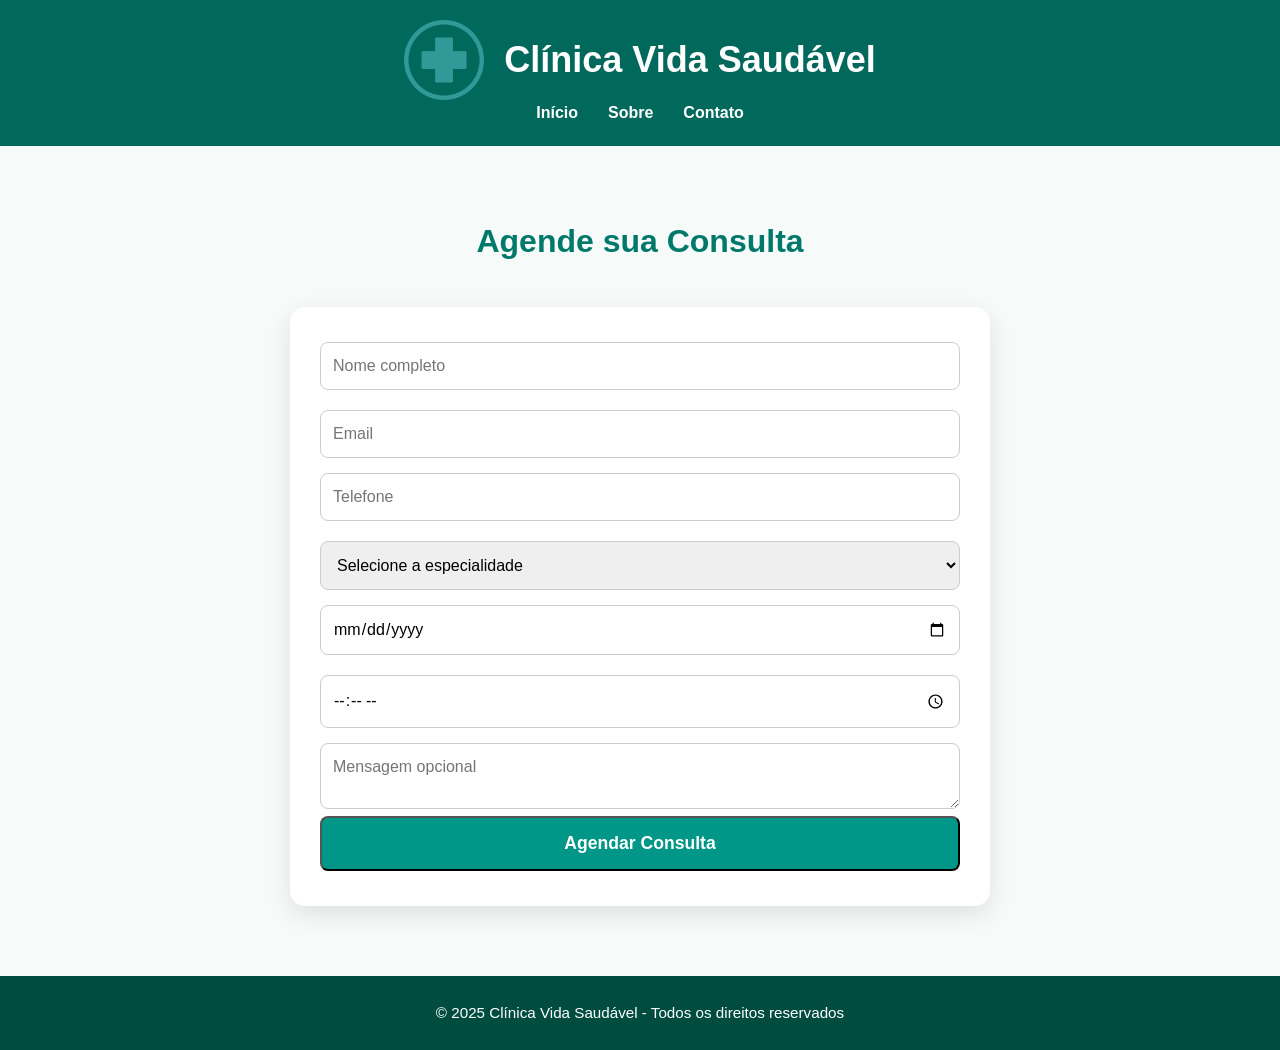
<file: clinica-medica/consulta.html>
<!DOCTYPE html>
<html lang="pt-BR">

<head>
    <meta charset="UTF-8">
    <meta name="viewport" content="width=device-width, initial-scale=1.0">
    <title>Contato - Clínica Vida Saudável</title>
    <link rel="stylesheet" href="style.css">
    <link rel="shortcut icon" type="imagex/png" href="imagens/icone.png">
</head>

<body>
    <header>
        <div class="container">
            <img src="imagens/icone.png" alt="Logo da Clínica">
            <h1>Clínica Vida Saudável</h1>
        </div>
        <nav>
            <a href="index.html">Início</a>
            <a href="sobre.html">Sobre</a>
            <a href="contato.html">Contato</a>
        </nav>

    </header>

    <main>
        <section class="consulta container">
            <h3>Agende sua Consulta</h3>
            <form id="consultaForm" class="agendamento-form">
                <div class="form-row">
                    <input type="text" id="nome" placeholder="Nome completo" required>
                    <input type="email" id="email" placeholder="Email" required>
                </div>
                <div class="form-row">
                    <input type="tel" id="telefone" placeholder="Telefone" required>
                    <select id="especialidade" required>
                        <option value="" disabled selected>Selecione a especialidade</option>
                        <option value="Clinica-Geral">Clínica Geral</option>
                        <option value="Pediatria">Pediatria</option>
                        <option value="Cardiologia">Cardiologia</option>
                        <option value="Dermatologia">Dermatologia</option>
                        <option value="Ortopedia">Ortopedia</option>
                        <option value="Odontologia">Odontologia</option>
                        <option value="Neurologia">Neurologia</option>
                        <option value="Psicologia">Psicologia</option>
                    </select>
                </div>
                <div class="form-row">
                    <input type="date" id="data" required>
                    <input type="time" id="hora" required>
                </div>
                <textarea id="mensagem" placeholder="Mensagem opcional"></textarea>
                <button type="submit" class="btn">Agendar Consulta</button>
            </form>
        </section>

    </main>

    <footer>
        <p>© 2025 Clínica Vida Saudável - Todos os direitos reservados</p>
    </footer>
    <script src="consulta.js"></script>
</body>

</html>
</file>
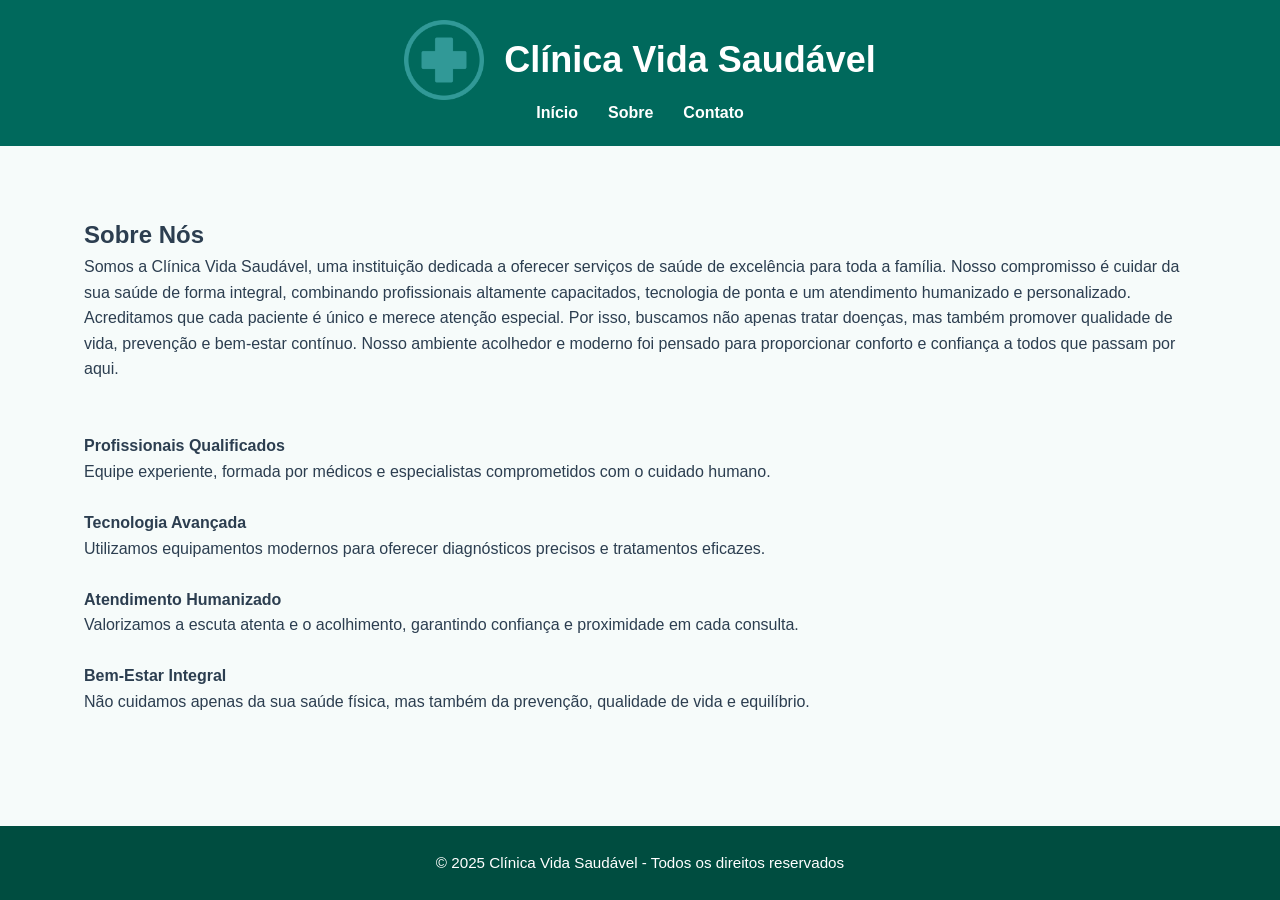
<file: clinica-medica/sobre.html>
<!DOCTYPE html>
<html lang="pt-BR">

<head>
    <meta charset="UTF-8">
    <meta name="viewport" content="width=device-width, initial-scale=1.0">
    <title>Sobre - Clínica Vida Saudável</title>
    <link rel="stylesheet" href="style.css">
    <link rel="shortcut icon" type="imagex/png" href="imagens/icone.png">
</head>

<body>
    <header>
        <div class="container">
            <img src="imagens/icone.png" alt="Logo da Clínica">
            <h1>Clínica Vida Saudável</h1>
        </div>
        <nav>
            <a href="index.html">Início</a>
            <a href="sobre.html" class="active">Sobre</a>
            <a href="contato.html">Contato</a>
        </nav>
    </header>

    <main>
        <section class="container about">
            <h2>Sobre Nós</h2>
            <p>Somos a Clínica Vida Saudável, uma instituição dedicada a oferecer serviços de saúde de excelência para
                toda a família. Nosso compromisso é cuidar da sua saúde de forma integral, combinando profissionais
                altamente
                capacitados, tecnologia de ponta e um atendimento humanizado e personalizado.</p>

            <p>Acreditamos que cada paciente é único e merece atenção especial. Por isso, buscamos não apenas tratar
                doenças,
                mas também promover qualidade de vida, prevenção e bem-estar contínuo. Nosso ambiente acolhedor e
                moderno foi
                pensado para proporcionar conforto e confiança a todos que passam por aqui.</p>
            <br><Br>
            <div class="about-highlights">
                <div class="about-card">
                    <h4>Profissionais Qualificados</h4>
                    <p>Equipe experiente, formada por médicos e especialistas comprometidos com o cuidado humano.</p>
                </div>
                <br>
                <div class="about-card">
                    <h4>Tecnologia Avançada</h4>
                    <p>Utilizamos equipamentos modernos para oferecer diagnósticos precisos e tratamentos eficazes.</p>
                </div>
                <br>
                <div class="about-card">
                    <h4>Atendimento Humanizado</h4>
                    <p>Valorizamos a escuta atenta e o acolhimento, garantindo confiança e proximidade em cada consulta.
                    </p>
                </div>
                <br>
                <div class="about-card">
                    <h4>Bem-Estar Integral</h4>
                    <p>Não cuidamos apenas da sua saúde física, mas também da prevenção, qualidade de vida e equilíbrio.
                    </p>
                </div>
            </div>
        </section>
    </main>

    <footer>
        <p>© 2025 Clínica Vida Saudável - Todos os direitos reservados</p>
    </footer>
</body>

</html>
</file>
<file: clinica-medica/style.css>
* {
    margin: 0;
    padding: 0;
    box-sizing: border-box;
    font-family: 'Poppins', sans-serif;
}

html,
body {
    background-color: #f6fbfa;
    color: #2c3e50;
    line-height: 1.6;
    height: 100%;
    display: flex;
    flex-direction: column;
    scroll-behavior: smooth;
}

main {
    flex: 1;
}


.container {
    width: 90%;
    max-width: 1200px;
    margin: 0 auto;
}

header {
    position: relative;
    background-color: #00695c;
    color: #fff;
    padding: 20px 0;
}

header::before {
    content: "";
    position: absolute;
    top: 0;
    left: 0;
    width: 100%;
    height: 100%;
    background-image: url('https://cdn-icons-png.flaticon.com/512/7596/7596871.png');
    background-repeat: repeat;
    background-size: 50px 50px;
    opacity: 0.08;
    z-index: 0;
    pointer-events: none;
}

header .container {
    position: relative;
    z-index: 1;
    display: flex;
    align-items: center;
    justify-content: center;
    gap: 20px;
}

header h1 {
    color: #ffffff;
    font-size: 36px;
    font-weight: 600;
    margin: 0;
}

header img {
    width: 80px;
    height: 80px;
}

header nav {
    display: flex;
    justify-content: center;
    gap: 30px;
    flex-wrap: wrap;
}

header nav a {
    color: #fff;
    text-decoration: none;
    font-weight: 600;
    transition: color 0.3s;
}

header nav a:hover {
    color: #a7ffeb;
}


header nav a:hover {
    color: #b2dfdb;
    transform: scale(1.05);
}

.hero {
    background: linear-gradient(90deg, rgba(0, 150, 136, 0.7), rgba(54, 212, 194, 0.6));
    color: #fff;
    text-align: left;
    padding: 100px 20px;
    position: relative;
    overflow: hidden;
}

.hero .container {
    display: flex;
    align-items: center;
    justify-content: space-between;
    flex-wrap: wrap;
    position: relative;
}

.hero-text {
    max-width: 550px;
    animation: fadeUp 1.2s ease both;
}

.hero h2 {
    font-size: 2.5rem;
    margin-bottom: 15px;
    color: #ffffff;
}

.hero p {
    font-size: 1.15rem;
    margin-bottom: 25px;
    color: #e0f7f5;
}

.hero-doctor {
    position: absolute;
    right: 80px;
    bottom: 0;
    width: auto;
    max-width: 40%;
    height: auto !important;
    max-height: 100%;
    object-fit: contain;
    opacity: 0.95;
    z-index: 1;
    animation: fadeInRight 1.4s ease both;
}

.btn {
    display: inline-block;
    padding: 12px 30px;
    background-color: #004d40;
    color: #fff;
    text-decoration: none;
    border-radius: 6px;
    font-weight: 600;
    transition: 0.3s;
}

.btn:hover {
    background-color: #00796b;
    transform: translateY(-2px);
}

section {
    padding: 70px 20px;
    animation: fadeUp 1s ease both;
}

h3 {
    text-align: center;
    font-size: 2rem;
    margin-bottom: 40px;
    color: #00796b;
}

.cards {
    display: flex;
    flex-wrap: wrap;
    gap: 20px;
    justify-content: center;
}

.card {
    background-color: #fff;
    border-radius: 10px;
    padding: 20px;
    flex: 1 1 250px;
    max-width: 300px;
    box-shadow: 0 4px 12px rgba(0, 0, 0, 0.1);
    text-align: center;
    transition: transform 0.3s, box-shadow 0.3s;
}

.card h4 {
    margin-bottom: 15px;
    color: #000000;
}

.card p {
    font-size: 1rem;
}

.service-card {
    position: relative;
    height: 250px;
    background-size: cover;
    background-position: center;
    border-radius: 10px;
    overflow: hidden;
    cursor: pointer;
    flex: 1 1 250px;
    max-width: 300px;
    box-shadow: 0 4px 12px rgba(0, 0, 0, 0.1);
    transition: transform 0.3s, box-shadow 0.3s;
}

.service-card:hover {
    transform: translateY(-5px);
    box-shadow: 0 6px 16px rgba(0, 0, 0, 0.15);
}

.service-card .overlay {
    position: absolute;
    top: 0;
    left: 0;
    width: 100%;
    height: 100%;
    background-color: rgba(8, 163, 137, 0.7);
    color: #fff;
    display: flex;
    flex-direction: column;
    align-items: center;
    justify-content: center;
    opacity: 0;
    transition: opacity 0.3s;
    text-align: center;
    padding: 20px;
}

.service-card:hover .overlay {
    opacity: 1;
}

.service-card .overlay h4 {
    margin-bottom: 10px;
    font-size: 1.5rem;
}

.service-card .overlay p {
    font-size: 1rem;
}

.testimonials {
    background-color: #f6fbfa;
    padding: 60px 20px;
    text-align: center;
}

.testimonial-wrapper {
    position: relative;
    overflow: hidden;
    max-width: 1200px;
    margin: 0 auto;
}

.testimonial-container {
    display: flex;
    gap: 25px;
    transition: transform 0.5s ease;
}

.testimonial-card {
    flex: 0 0 auto;
    width: 300px;
    background-color: #ffffff;
    padding: 25px;
    border-radius: 12px;
    box-shadow: 0 5px 14px rgba(0, 0, 0, 0.1);
    animation: fadeUp 1s ease both;
}

.testimonial-btn {
    position: absolute;
    top: 50%;
    transform: translateY(-50%);
    background-color: #009688;
    color: #fff;
    border: none;
    padding: 10px 14px;
    cursor: pointer;
    border-radius: 6px;
}

.testimonial-btn.prev {
    left: 10px;
}

.testimonial-btn.next {
    right: 10px;
}

.contact-container {
    display: grid;
    grid-template-columns: 1fr 1fr;
    gap: 30px;
    max-width: 1200px;
    margin: 40px auto;
    padding: 20px;
    align-items: start;
}

.contact-info {
    background: #f9f9f9;
    padding: 20px;
    border-radius: 12px;
    box-shadow: 0 4px 10px rgba(0, 0, 0, 0.08);
}

.contact-info h2 {
    margin-bottom: 15px;
    color: #2c3e50;
}

.contact-info p {
    margin: 8px 0;
    font-size: 1rem;
    color: #333;
}

#map {
    height: 350px;
    width: 100%;
    border-radius: 12px;
    margin-top: 15px;
    border: 2px solid #009688;
}

.agendamento-form {
    background-color: #ffffff;
    padding: 35px 30px;
    border-radius: 15px;
    box-shadow: 0 8px 25px rgba(0, 0, 0, 0.1);
    max-width: 700px;
    margin: 0 auto;
    animation: fadeUp 1s ease both;
}

.agendamento-form h3 {
    text-align: center;
    color: #004d40;
    margin-bottom: 25px;
}

.form-row {
    display: flex;
    gap: 20px;
    margin-bottom: 15px;
    flex-wrap: wrap;
}

.agendamento-form input,
.agendamento-form select,
.agendamento-form textarea {
    padding: 14px 12px;
    border-radius: 8px;
    border: 1px solid #ccc;
    width: 100%;
    font-size: 1rem;
    transition: 0.3s;
}

.agendamento-form input:focus,
.agendamento-form select:focus,
.agendamento-form textarea:focus {
    border-color: #009688;
    box-shadow: 0 0 6px rgba(0, 150, 136, 0.3);
    outline: none;
}

.agendamento-form .btn {
    background-color: #009688;
    color: #fff;
    width: 100%;
    padding: 15px;
    font-size: 1.1rem;
    border-radius: 8px;
    transition: background-color 0.3s;
}

.carousel {
    position: relative;
    width: 100%;
    max-width: 600px;
    height: 300px;
    overflow: hidden;
    border-radius: 12px;
    box-shadow: 0 4px 10px rgba(0, 0, 0, 0.1);
}

.carousel-images {
    display: flex;
    transition: transform 0.5s ease-in-out;
    width: 100%;
    height: 100%;
}

.carousel-images img {
    width: 100%;
    height: 100%;
    object-fit: cover;
    flex-shrink: 0;
}

.carousel button {
    position: absolute;
    top: 50%;
    transform: translateY(-50%);
    background: rgba(0, 0, 0, 0.5);
    border: none;
    color: #fff;
    font-size: 24px;
    padding: 8px 12px;
    cursor: pointer;
    border-radius: 50%;
}

.carousel button.prev {
    left: 10px;
}

.carousel button.next {
    right: 10px;
}

.agendamento-form .btn:hover {
    background-color: #00796b;
}

footer {
    background-color: #004d40;
    color: #ffffff;
    text-align: center;
    padding: 25px 10px;
    font-size: 0.95rem;
    position: relative;
}

footer::before {
    content: "";
    position: absolute;
    inset: 0;
    background-image: url('https://cdn-icons-png.flaticon.com/512/7596/7596871.png');
    background-repeat: repeat;
    background-size: 50px 50px;
    opacity: 0.05;
    pointer-events: none;
}

footer p {
    position: relative;
    z-index: 1;
}

@keyframes fadeUp {
    from {
        opacity: 0;
        transform: translateY(30px);
    }

    to {
        opacity: 1;
        transform: translateY(0);
    }
}

@keyframes fadeInRight {
    from {
        opacity: 0;
        transform: translateX(50px);
    }

    to {
        opacity: 1;
        transform: translateX(0);
    }
}

@media(max-width: 992px) {
    .hero-doctor {
        position: static;
        display: block;
        margin: 20px auto 0;
        width: 80%;
        height: auto !important;
        max-width: 350px;
    }
}


@media(max-width: 768px) {
    .cards {
        flex-direction: column;
        align-items: center;
    }

    .contact-container {
        grid-template-columns: 1fr;
    }

    header h1 {
        font-size: 26px;
    }

    header .container {
        flex-direction: column;
        gap: 10px;
    }
}

@media(max-width: 480px) {
    .hero h2 {
        font-size: 1.8rem;
    }

    .hero p {
        font-size: 1rem;
    }

    .btn {
        padding: 10px 20px;
        font-size: 0.9rem;
    }

    .testimonial-card {
        padding: 15px;
    }
}

.hero-doctor {
    max-width: 100%;
    height: auto;
    object-fit: contain;
}

.service-card {
    height: auto;
    aspect-ratio: 4 / 3;
}

.service-card img {
    width: 100%;
    height: 100%;
    object-fit: cover;
    display: block;
}

.leaflet-control-attribution {
    display: none !important;
}
</file>
